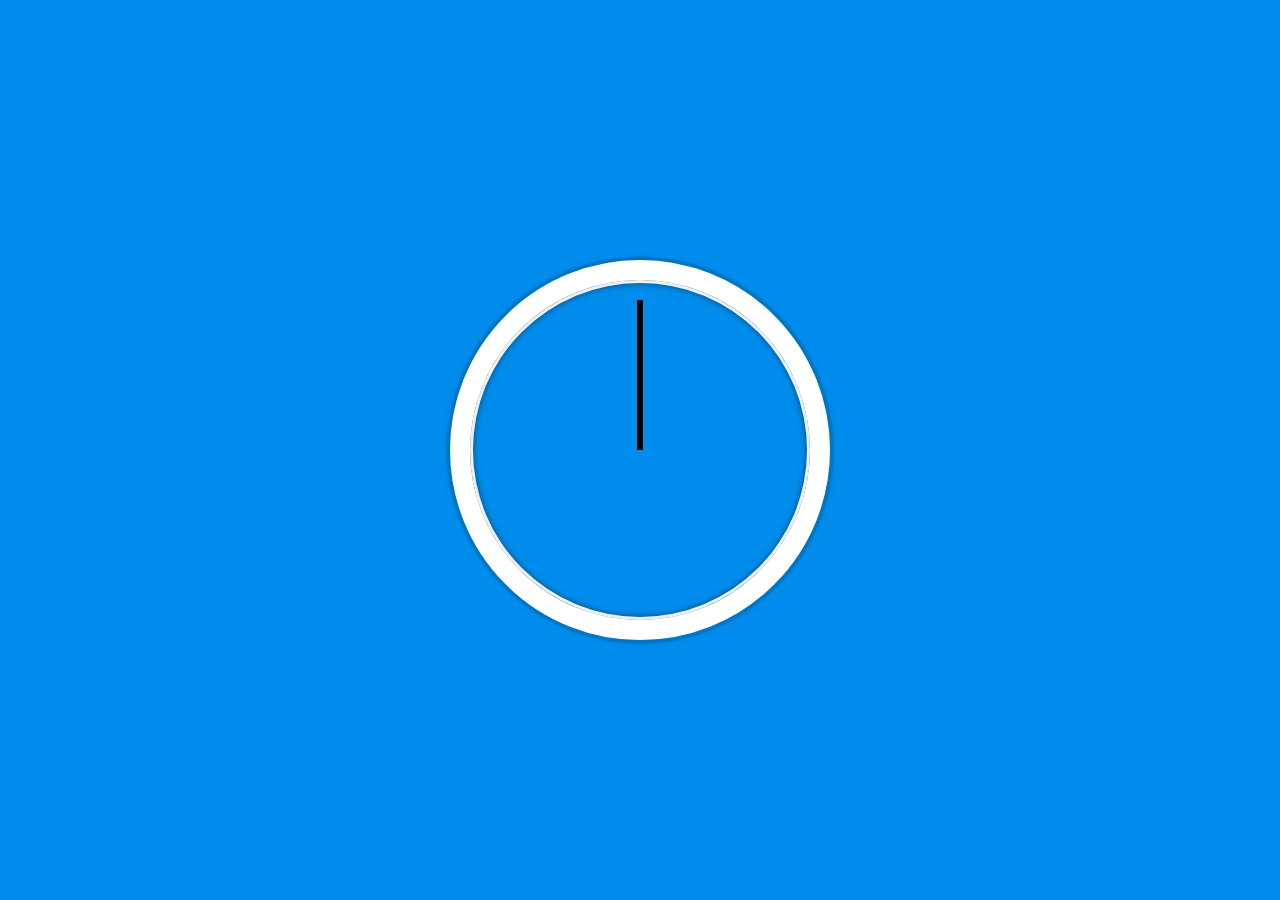
<file: 02 - JS and CSS Clock/index.html>
<!DOCTYPE html>
<html lang="en">
<head>
  <meta charset="UTF-8">
  <title>JS + CSS Clock</title>
</head>
<body>


    <div class="clock">
      <div class="clock-face">
        <div class="hand hour-hand"></div>
        <div class="hand min-hand"></div>
        <div class="hand second-hand"></div>
      </div>
    </div>


  <style>
    html {
      background: #018DED url(https://unsplash.it/1500/1000?image=881&blur=5);
      background-size: cover;
      font-family: 'helvetica neue';
      text-align: center;
      font-size: 10px;
    }

    body {
      margin: 0;
      font-size: 2rem;
      display: flex;
      flex: 1;
      min-height: 100vh;
      align-items: center;
    }

    .clock {
      width: 30rem;
      height: 30rem;
      border: 20px solid white;
      border-radius: 50%;
      margin: 50px auto;
      position: relative;
      padding: 2rem;
      box-shadow:
        0 0 0 4px rgba(0,0,0,0.1),
        inset 0 0 0 3px #EFEFEF,
        inset 0 0 10px black,
        0 0 10px rgba(0,0,0,0.2);
    }

    .clock-face {
      position: relative;
      width: 100%;
      height: 100%;
      transform: translateY(-3px); /* account for the height of the clock hands */
    }

    .hand {
      width: 50%;
      height: 6px;
      background: black;
      position: absolute;
      top: 50%;
      transform-origin: 100%;
      transform: rotate(90deg);
      transition: all 0.05s;
      transition-timing-function: cubic-bezier(0,1 2.7, 0.58, 1);
    }

  </style>
  <script>

    const secondHand = document.querySelector('.second-hand');
    const minuteHand = document.querySelector('.min-hand');
    const hourHand = document.querySelector('.hour-hand');

    function setDate() {
      const now = new Date();
      const seconds = now.getSeconds();
      const secondsDeg = ((seconds / 60) * 360) + 90;
      secondHand.style.transform = `rotate(${secondsDeg}deg)`;

      const minutes = now.getMinutes();
      const minutesDeg = ((minutes / 60) * 360) + 90;
      minuteHand.style.transform = `rotate(${minutesDeg}deg)`;

      const hours = now.getHours();
      const hoursDeg = ((hours / 12) * 360) + 90;
      hourHand.style.transform = `rotate(${hoursDeg}deg)`;
      
    }

    setInterval(setDate, 1000);
  </script>
</body>
</html>
</file>
